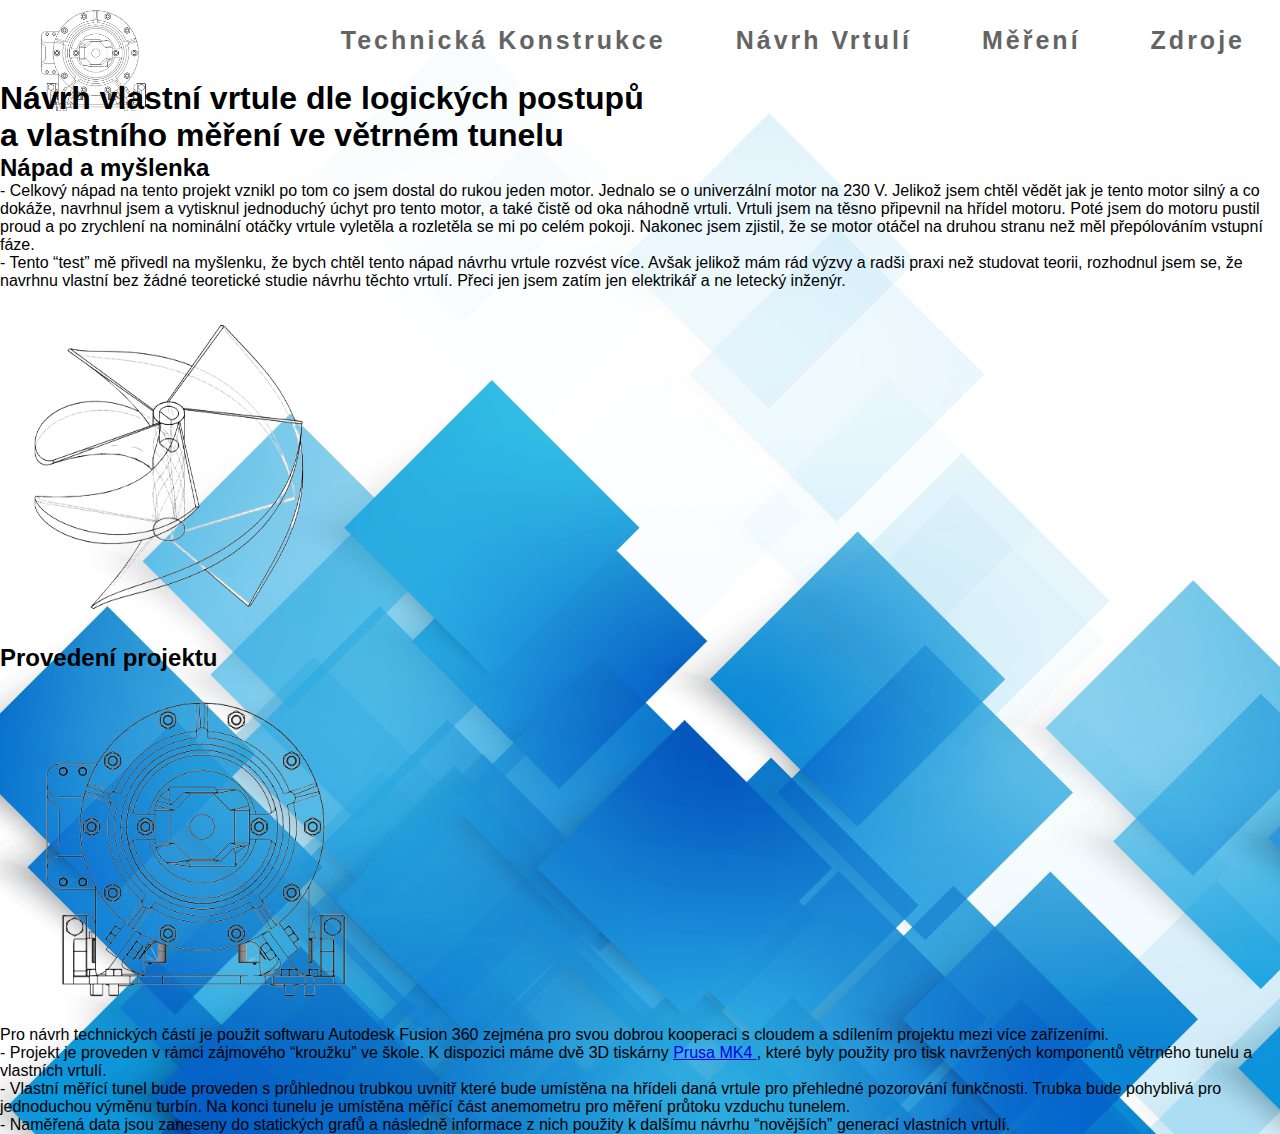
<file: main_page/index.html>
<!DOCTYPE html>
<html lang="cs">
    <head>
        <meta charset="UTF-8">
        <title>Úvod</title>
        <link rel="icon" type="image/x-icon" href="../images/img3.png">
        <link rel="stylesheet" href="styles.css">
    </head>
    <body>
        <header>
            <nav>
                <a class="logo" href="index.html"><img src="../images/img2.png" width="140px" height="120px" alt="Obrázek nelze zobrazit"></a>
                <ul class="navItems">
                    <li><a href="../konstrukce/konstrukce.html">Technická konstrukce</a></li>
                    <li><a href="../vrtule/vrtule.html">Návrh vrtulí</a></li>
                    <li><a href="../mereni/mereni.html">Měření</a></li>
                    <li><a href="../zdroje/zdroje.html">Zdroje</a></li>
                </ul>
            </nav>
        </header>
            <div>
                <h1 id="nadpis1"> Návrh vlastní vrtule dle logických postupů <br> a vlastního měření ve větrném tunelu</h1>
                </div>
        <div class="box">
                    <h2 id="odstavec1">Nápad a myšlenka</h2>
                <div class="box1">
                    <p class="text1">- Celkový nápad na tento projekt vznikl po tom co jsem dostal do rukou
                        jeden motor. Jednalo se o univerzální motor na 230 V. Jelikož jsem chtěl
                        vědět jak je tento motor silný a co dokáže, navrhnul jsem a vytisknul
                        jednoduchý úchyt pro tento motor, a také čistě od oka náhodně vrtuli. Vrtuli
                        jsem na těsno připevnil na hřídel motoru. Poté jsem do motoru pustil proud
                        a po zrychlení na nominální otáčky vrtule vyletěla a rozletěla se mi po
                        celém pokoji. Nakonec jsem zjistil, že se motor otáčel na druhou stranu než
                        měl přepólováním vstupní fáze. <br>
                        - Tento “test” mě přivedl na myšlenku, že bych chtěl tento nápad návrhu
                        vrtule rozvést více. Avšak jelikož mám rád výzvy a radši praxi než studovat
                        teorii, rozhodnul jsem se, že navrhnu vlastní bez žádné teoretické studie
                        návrhu těchto vrtulí. Přeci jen jsem zatím jen elektrikář a ne letecký inženýr.</p>
                    <img id="img4" src="../images/img4.png" alt="Obrázek nelze zobrazit" width="350px" height="350px">
                </div>


            <h2 id="odstavec2">Provedení projektu</h2>
            <div class="box2">
                <img id="img2" src="../images/img2.png" alt="Obrázek nelze zobrazit" width="400px" height="350px">
                <p class="text2">   Pro návrh technických částí je použit softwaru Autodesk Fusion 360
                       zejména pro svou dobrou kooperaci s cloudem a sdílením projektu mezi
                       více zařízeními. <br>
                    - Projekt je proveden v rámci zájmového “kroužku” ve škole. K dispozici máme
                       dvě 3D tiskárny <a id="link" target="_blank" href="https://www.prusa3d.com/cs/kategorie/original-prusa-mk4/">Prusa MK4 </a>, které byly použity pro tisk navržených
                       komponentů větrného tunelu a vlastních vrtulí. <br>

                    - Vlastní měřící tunel bude proveden s průhlednou trubkou uvnitř které bude
                       umístěna na hřídeli daná vrtule pro přehledné pozorování funkčnosti.
                       Trubka bude pohyblivá pro jednoduchou výměnu turbín. Na konci tunelu je
                       umístěna měřící část anemometru pro měření průtoku vzduchu tunelem. <br>

                    - Naměřená data jsou zaneseny do statických grafů a následně informace z
                       nich použity k dalšímu návrhu “novějších” generací vlastních vrtulí.</p>
            </div>
        </div>

    </body>
</html>
</file>
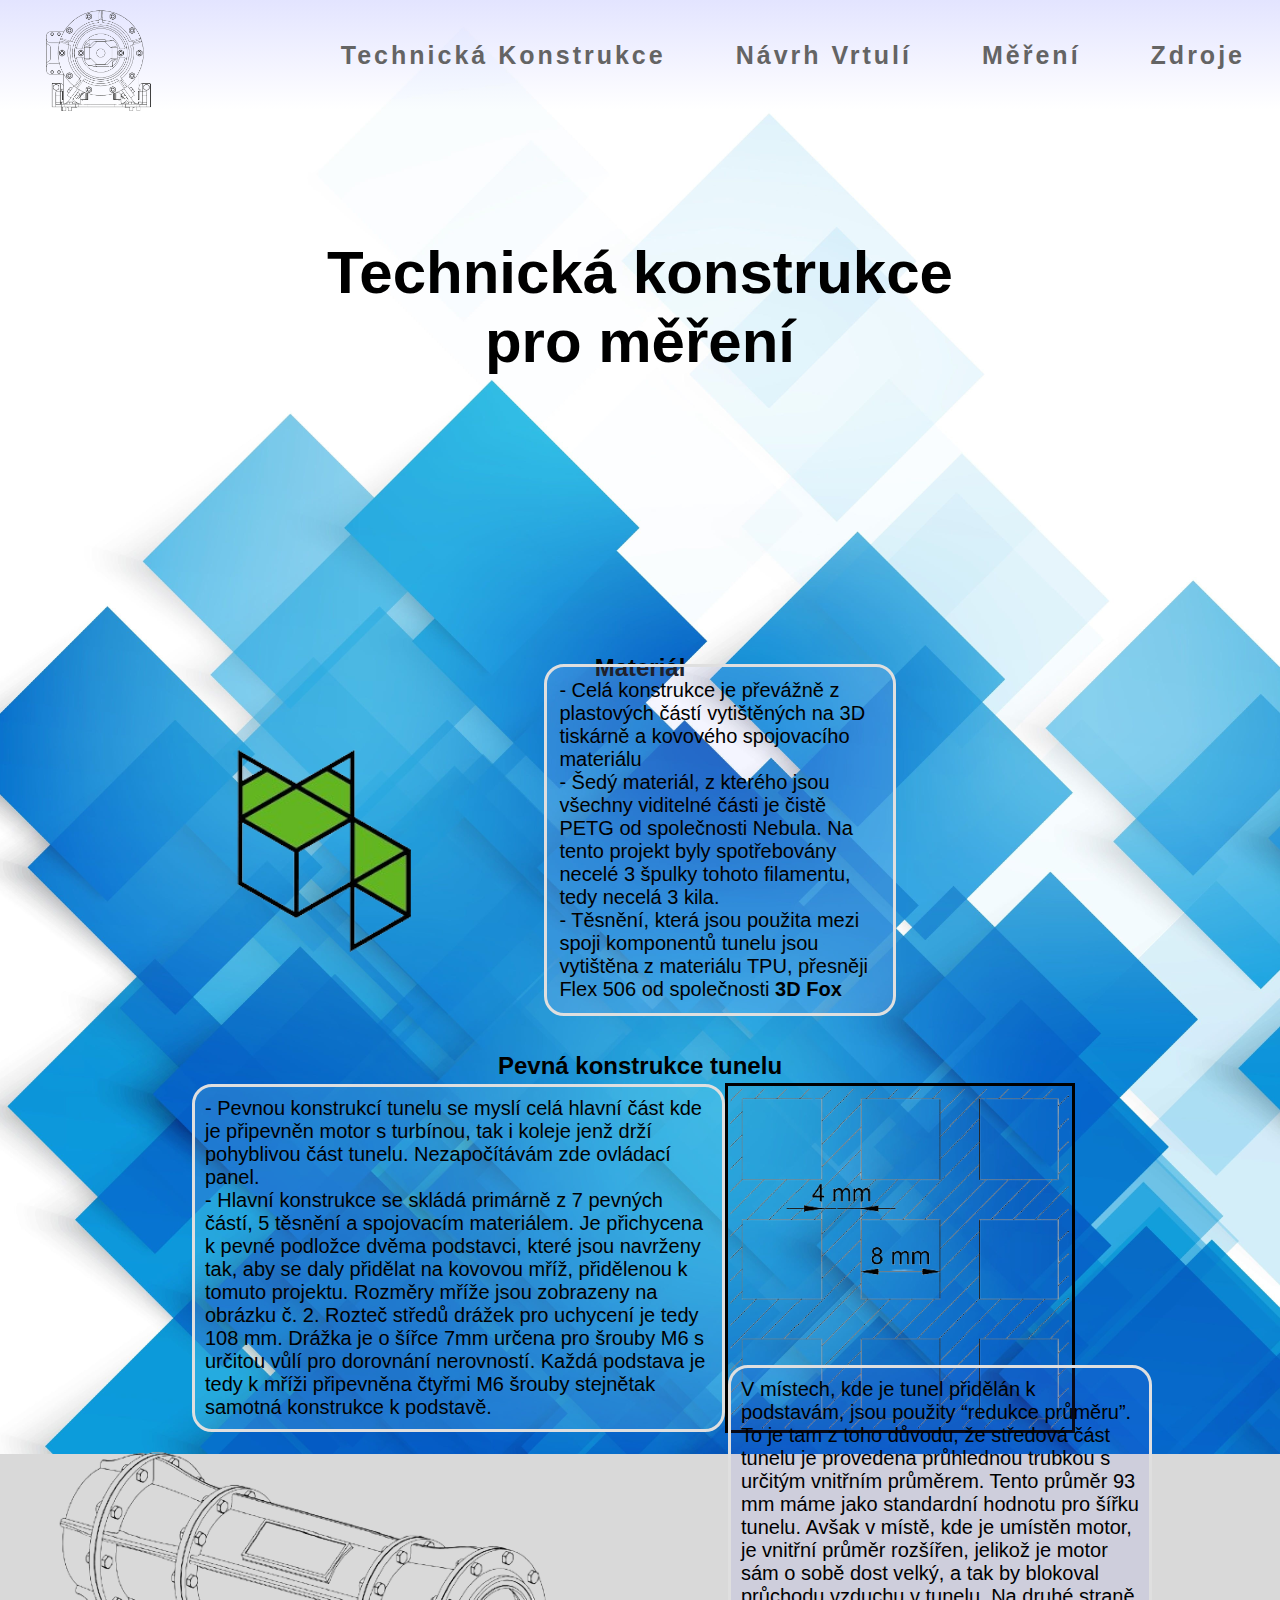
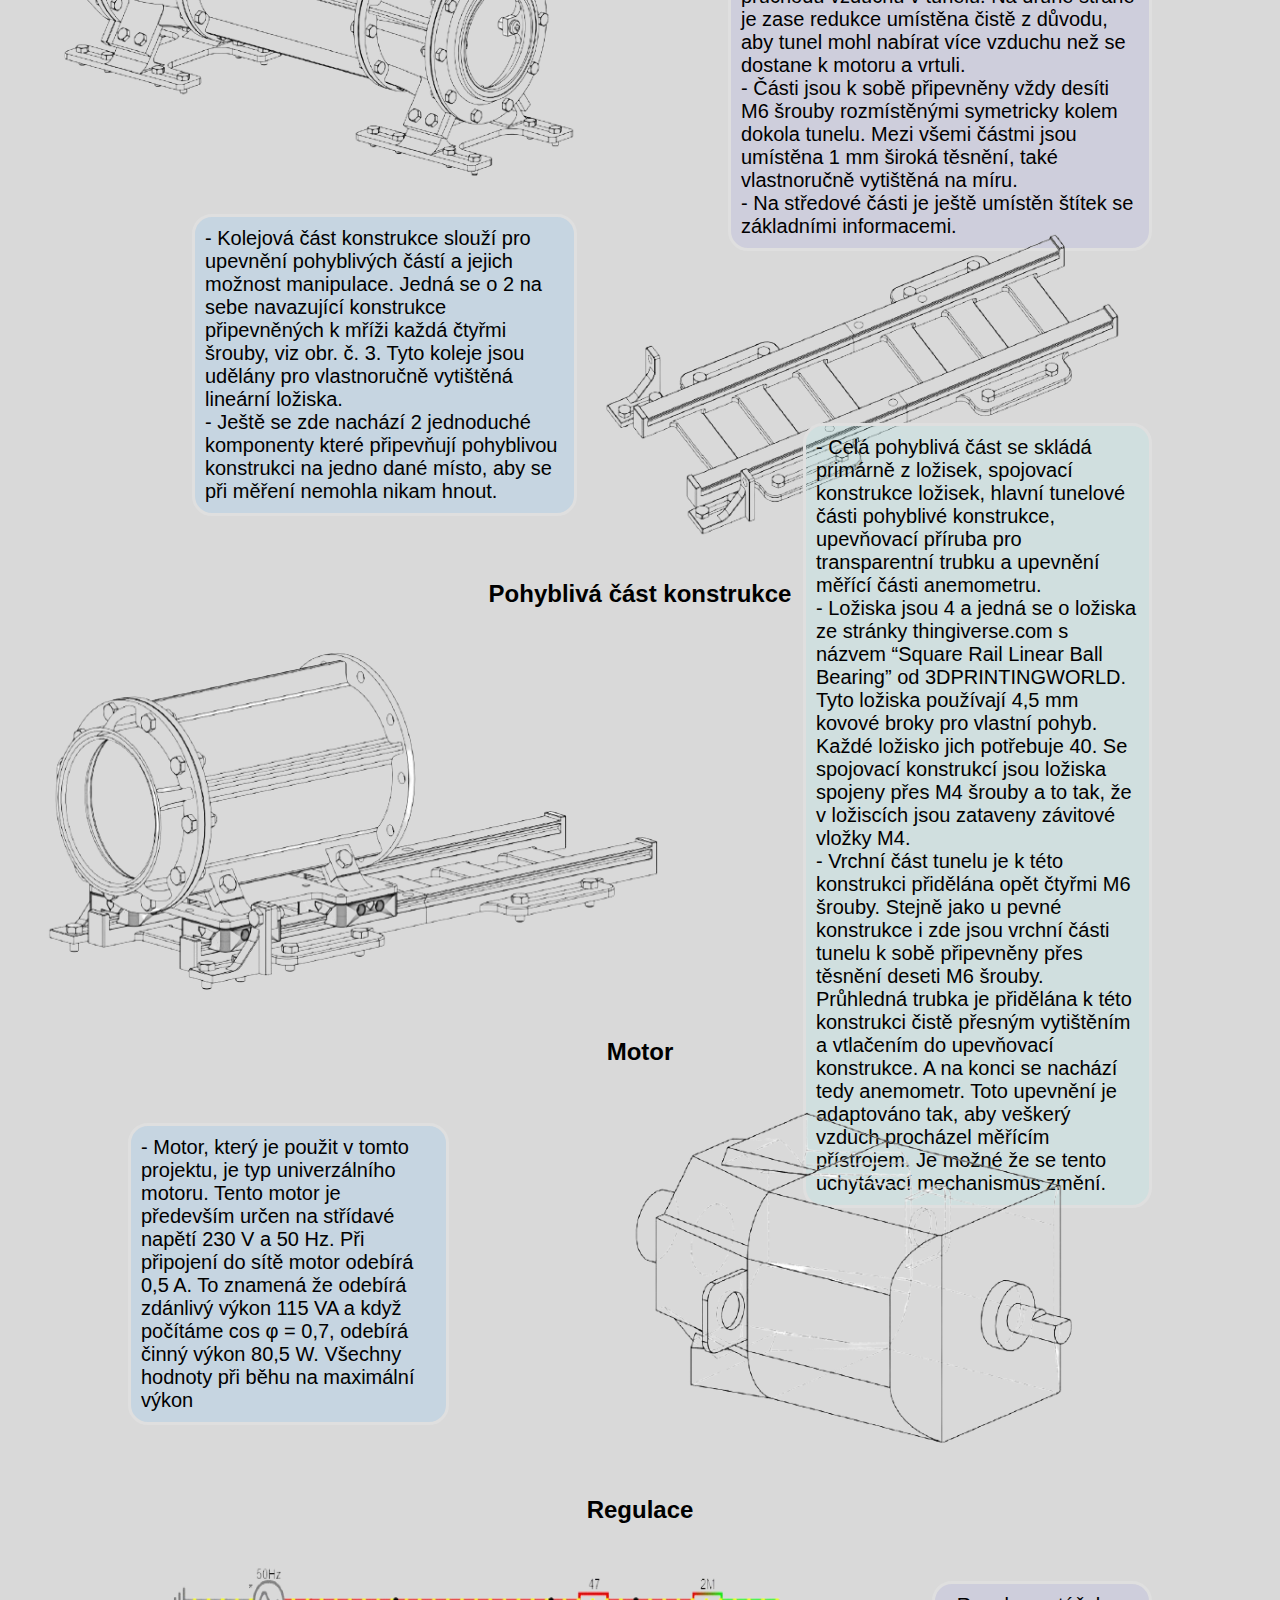
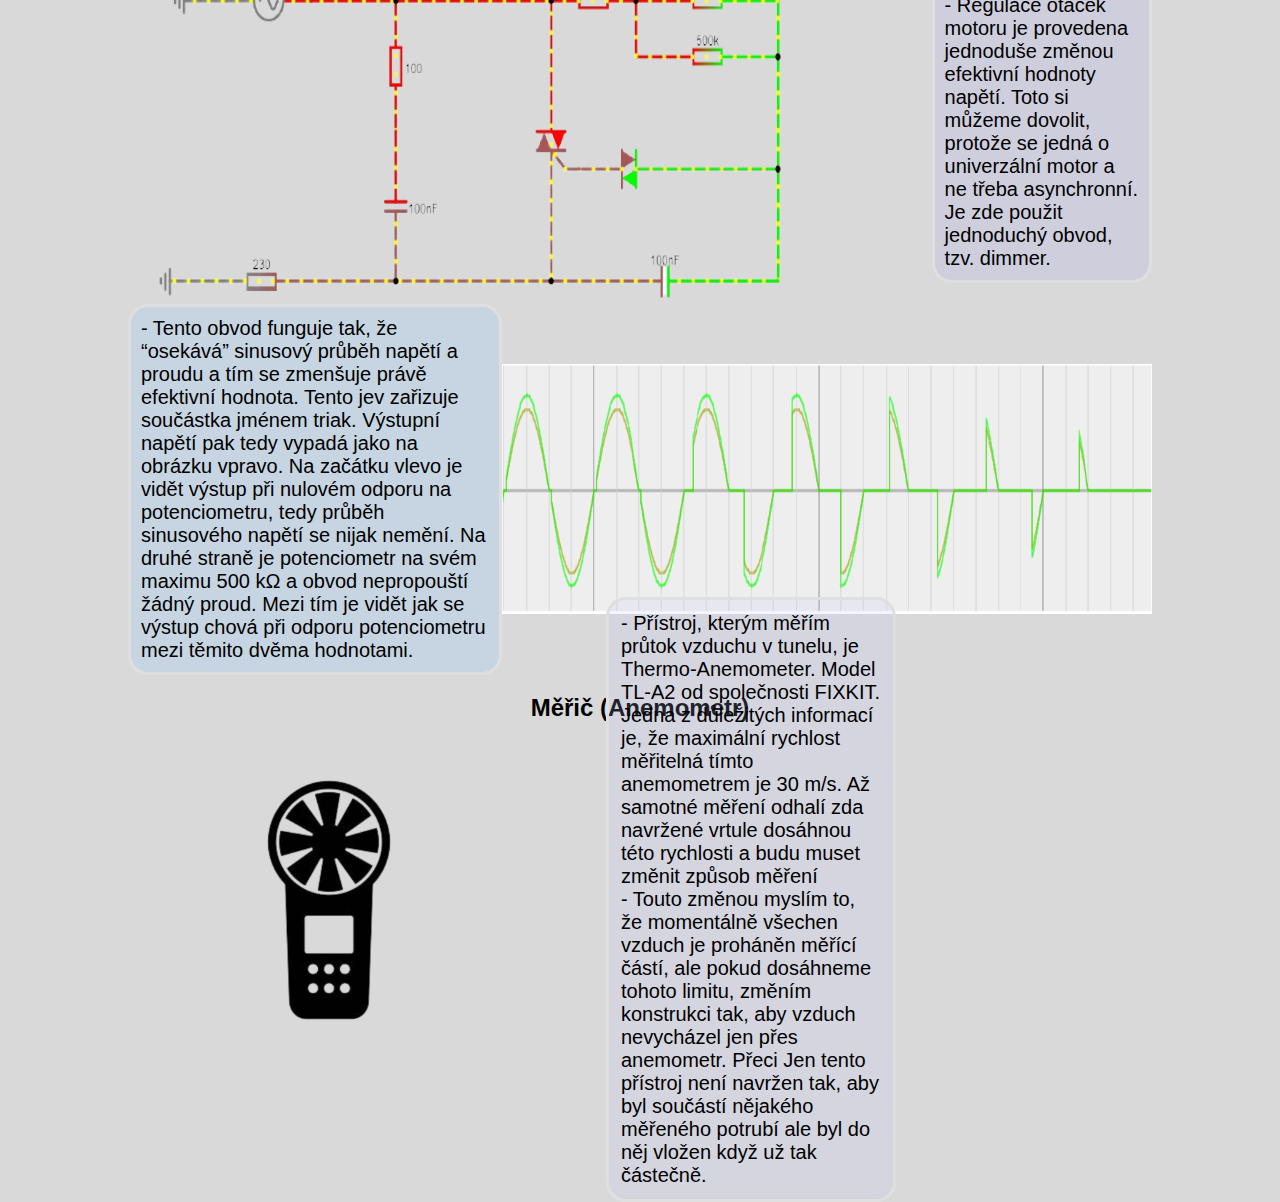
<file: konstrukce/konstrukce.html>
<!DOCTYPE html>
<html lang="cs">
<head>
    <meta charset="UTF-8">
    <title>Technická konstrukce</title>
    <link rel="icon" type="image/x-icon" href="../images/img3.png">
    <link rel="stylesheet" href="../konstrukce/konstrukce.css">
</head>
<body>
<header>
    <nav>
        <a class="logo" href="../main_page/index.html"><img src="../images/img2.png" width="140px" height="120px" alt="Obrázek nelze zobrazit"></a>
        <ul class="navItems">
            <li><a href="../konstrukce/konstrukce.html">Technická konstrukce</a></li>
            <li><a href="../vrtule/vrtule.html">Návrh vrtulí</a></li>
            <li><a href="../mereni/mereni.html">Měření</a></li>
            <li><a href="../zdroje/zdroje.html">Zdroje</a></li>
        </ul>
    </nav>
</header>
    <div>
        <h1 id="nadpis1">Technická konstrukce <br> pro měření</h1>
    </div>

<h2 id="odstavec2">Materiál</h2>
<div class="box1">
    <img id="img6" src="../images/img6.png" alt="Obrázek nelze zobrazit" width="300" height="250px">
    <p class="text1">   - Celá konstrukce je převážně z plastových částí vytištěných na 3D tiskárně a
        kovového spojovacího materiálu
        <br>
        - Šedý materiál, z kterého jsou všechny viditelné části je čistě PETG od
        společnosti Nebula. Na tento projekt byly spotřebovány necelé 3 špulky
        tohoto filamentu, tedy necelá 3 kila.
        <br>
        - Těsnění, která jsou použita mezi spoji komponentů tunelu jsou vytištěna z
        materiálu TPU, přesněji Flex 506 od společnosti <a id="link" target="_blank"  href="https://www.3dfoxshop.cz/">3D Fox</a></p>
</div>

    <h2 id="odstavec1">Pevná konstrukce tunelu</h2>
    <div class="box2">
        <p class="text2">- Pevnou konstrukcí tunelu se myslí celá hlavní část kde je připevněn motor s
            turbínou, tak i koleje jenž drží pohyblivou část tunelu. Nezapočítávám zde
            ovládací panel. <br>
            - Hlavní konstrukce se skládá primárně z 7 pevných částí, 5 těsnění a
            spojovacím materiálem. Je přichycena k pevné podložce dvěma podstavci,
            které jsou navrženy tak, aby se daly přidělat na kovovou mříž, přidělenou k
            tomuto projektu. Rozměry mříže jsou zobrazeny na obrázku č. 2. Rozteč
            středů drážek pro uchycení je tedy 108 mm. Drážka je o šířce 7mm určena
            pro šrouby M6 s určitou vůlí pro dorovnání nerovností. Každá podstava je
            tedy k mříži připevněna čtyřmi M6 šrouby stejnětak samotná konstrukce k
            podstavě.</p>
        <img id="img7" src="../images/img7.png" alt="Obrázek nelze zobrazit" width="350px" height="350px">
    </div>

    <div class="box3">
        <img id="img8" src="../images/img8.png" alt="Obrázek nelze zobrazit" width="600px" height="350px">
        <p class="text3">   V místech, kde je tunel přidělán k podstavám, jsou použity “redukce
            průměru”. To je tam z toho důvodu, že středová část tunelu je provedena
            průhlednou trubkou s určitým vnitřním průměrem. Tento průměr 93 mm
            máme jako standardní hodnotu pro šířku tunelu. Avšak v místě, kde je
            umístěn motor, je vnitřní průměr rozšířen, jelikož je motor sám o sobě dost
            velký, a tak by blokoval průchodu vzduchu v tunelu. Na druhé straně je
            zase redukce umístěna čistě z důvodu, aby tunel mohl nabírat více vzduchu
            než se dostane k motoru a vrtuli. <br>
            - Části jsou k sobě připevněny vždy desíti M6 šrouby rozmístěnými
            symetricky kolem dokola tunelu. Mezi všemi částmi jsou umístěna 1 mm
            široká těsnění, také vlastnoručně vytištěná na míru. <br>
            - Na středové části je ještě umístěn štítek se základními informacemi.</p>
    </div>

    <div class="box4">
        <p class="text4">- Kolejová část konstrukce slouží pro upevnění pohyblivých částí a jejich
            možnost manipulace. Jedná se o 2 na sebe navazující konstrukce
            připevněných k mříži každá čtyřmi šrouby, viz obr. č. 3. Tyto koleje jsou
            udělány pro vlastnoručně vytištěná lineární ložiska. <br>
            - Ještě se zde nachází 2 jednoduché komponenty které připevňují
            pohyblivou konstrukci na jedno dané místo, aby se při měření nemohla
            nikam hnout.</p>
        <img id="img9" src="../images/img9.png" alt="Obrázek nelze zobrazit" width="575px" height="350px">
    </div>

    <h2 id="odstavec5">Pohyblivá část konstrukce</h2>
        <div class="box5">
            <img id="img10" src="../images/img10.png" alt="Obrázek nelze zobrazit" width="675px" height="350px">
            <p class="text5">   - Celá pohyblivá část se skládá primárně z ložisek, spojovací konstrukce
                ložisek, hlavní tunelové části pohyblivé konstrukce, upevňovací příruba pro
                transparentní trubku a upevnění měřící části anemometru. <br>
                - Ložiska jsou 4 a jedná se o ložiska ze stránky thingiverse.com s názvem
                “Square Rail Linear Ball Bearing” od 3DPRINTINGWORLD. Tyto ložiska
                používají 4,5 mm kovové broky pro vlastní pohyb. Každé ložisko jich
                potřebuje 40. Se spojovací konstrukcí jsou ložiska spojeny přes M4 šrouby a
                to tak, že v ložiscích jsou zataveny závitové vložky M4. <br>
                - Vrchní část tunelu je k této konstrukci přidělána opět čtyřmi M6 šrouby.
                Stejně jako u pevné konstrukce i zde jsou vrchní části tunelu k sobě
                připevněny přes těsnění deseti M6 šrouby. Průhledná trubka je přidělána k
                této konstrukci čistě přesným vytištěním a vtlačením do upevňovací
                konstrukce. A na konci se nachází tedy anemometr. Toto upevnění je
                adaptováno tak, aby veškerý vzduch procházel měřícím přístrojem. Je
                možné že se tento uchytávací mechanismus změní.</p>
        </div>
    <h2 id="odstavec6">Motor</h2>
    <div class="box6">
        <p class="text6">- Motor, který je použit v tomto projektu, je typ univerzálního motoru. Tento
            motor je především určen na střídavé napětí 230 V a 50 Hz. Při připojení do
            sítě motor odebírá 0,5 A. To znamená že odebírá zdánlivý výkon 115 VA a
            když počítáme cos φ = 0,7, odebírá činný výkon 80,5 W. Všechny hodnoty při
            běhu na maximální výkon</p>
        <img id="img11" src="../images/img11.png" alt="Obrázek nelze zobrazit" width="575px" height="350px">
    </div>

    <h2 id="odstavec7">Regulace</h2>
    <div class="box7">
        <img id="img12" src="../images/img12.png" alt="Obrázek nelze zobrazit" width="650px" height="350px">
        <p class="text7">   - Regulace otáček motoru je provedena jednoduše změnou efektivní hodnoty
            napětí. Toto si můžeme dovolit, protože se jedná o univerzální motor a ne
            třeba asynchronní. Je zde použit jednoduchý obvod, tzv. dimmer.</p>
    </div>

    <div class="box8">
        <p class="text8">- Tento obvod funguje tak, že “osekává” sinusový průběh napětí a proudu a
            tím se zmenšuje právě efektivní hodnota. Tento jev zařizuje součástka
            jménem triak. Výstupní napětí pak tedy vypadá jako na obrázku vpravo. Na začátku
            vlevo je vidět výstup při nulovém odporu na potenciometru, tedy průběh
            sinusového napětí se nijak nemění. Na druhé straně je potenciometr na
            svém maximu 500 kΩ a obvod nepropouští žádný proud. Mezi tím je vidět
            jak se výstup chová při odporu potenciometru mezi těmito dvěma
            hodnotami.</p>
        <img id="img13" src="../images/img13.png" alt="Obrázek nelze zobrazit" width="650px" height="250px">
    </div>

    <h2 id="odstavec8">Měřič (Anemometr)</h2>
    <div class="box9">
        <img id="img14" src="../images/img14.png" alt="Obrázek nelze zobrazit" width="650px" height="350px">
        <p class="text9">- Přístroj, kterým měřím průtok vzduchu v tunelu, je Thermo-Anemometer.
            Model TL-A2 od společnosti FIXKIT. Jedna z důležitých informací je, že
            maximální rychlost měřitelná tímto anemometrem je 30 m/s. Až samotné
            měření odhalí zda navržené vrtule dosáhnou této rychlosti a budu muset
            změnit způsob měření <br>
            - Touto změnou myslím to, že momentálně všechen vzduch je proháněn
            měřící částí, ale pokud dosáhneme tohoto limitu, změním konstrukci tak,
            aby vzduch nevycházel jen přes anemometr. Přeci Jen tento přístroj není
            navržen tak, aby byl součástí nějakého měřeného potrubí ale byl do něj
            vložen když už tak částečně.</p>
    </div>



</body>
</html>
</file>
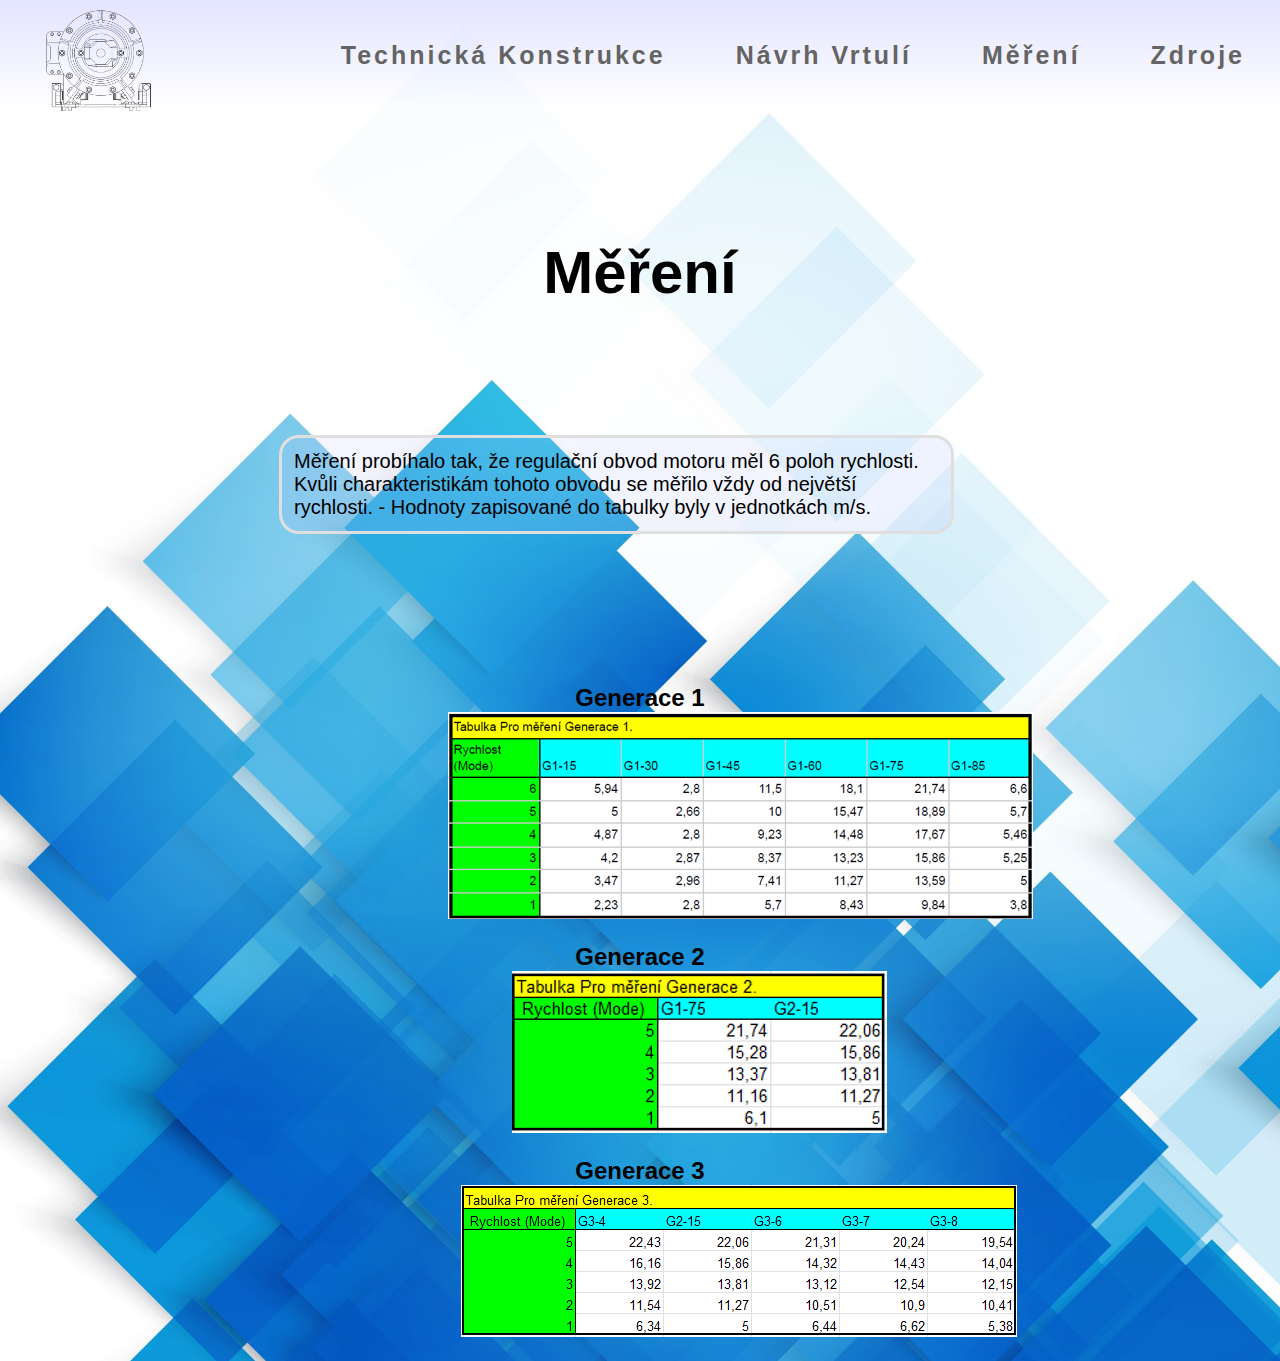
<file: mereni/mereni.html>
<!DOCTYPE html>
<html lang="cs">
<head>
    <meta charset="UTF-8">
    <title>Měření</title>
    <link rel="icon" type="image/x-icon" href="../images/img3.png">
    <link rel="stylesheet" href="../mereni/mereni.css">
</head>
<body>
<header>
    <nav>
        <a class="logo" href="../main_page/index.html"><img src="../images/img2.png" width="140px" height="120px" alt="Obrázek nelze zobrazit"></a>
        <ul class="navItems">
            <li><a href="../konstrukce/konstrukce.html">Technická konstrukce</a></li>
            <li><a href="../vrtule/vrtule.html">Návrh vrtulí</a></li>
            <li><a href="../mereni/mereni.html">Měření</a></li>
            <li><a href="../zdroje/zdroje.html">Zdroje</a></li>
        </ul>
    </nav>
</header>
<div>
    <h1 id="nadpis1">Měření</h1>
</div>

<div class="box1">
    <p class="text1">Měření probíhalo tak, že regulační obvod motoru měl 6 poloh rychlosti.
        Kvůli charakteristikám tohoto obvodu se měřilo vždy od největší rychlosti.
        - Hodnoty zapisované do tabulky byly v jednotkách m/s.
</div>
 <h2>Generace 1</h2>
<img id="img15" src="../images/img15.png" alt="Obrázek nelze zobrazit">
<h2>Generace 2</h2>
<img id="img16" src="../images/img16.png" alt="Obrázek nelze zobrazit" >
<h2>Generace 3</h2>
<img id="img17" src="../images/img17.png" alt="Obrázek nelze zobrazit">
</body>
</html>
</file>
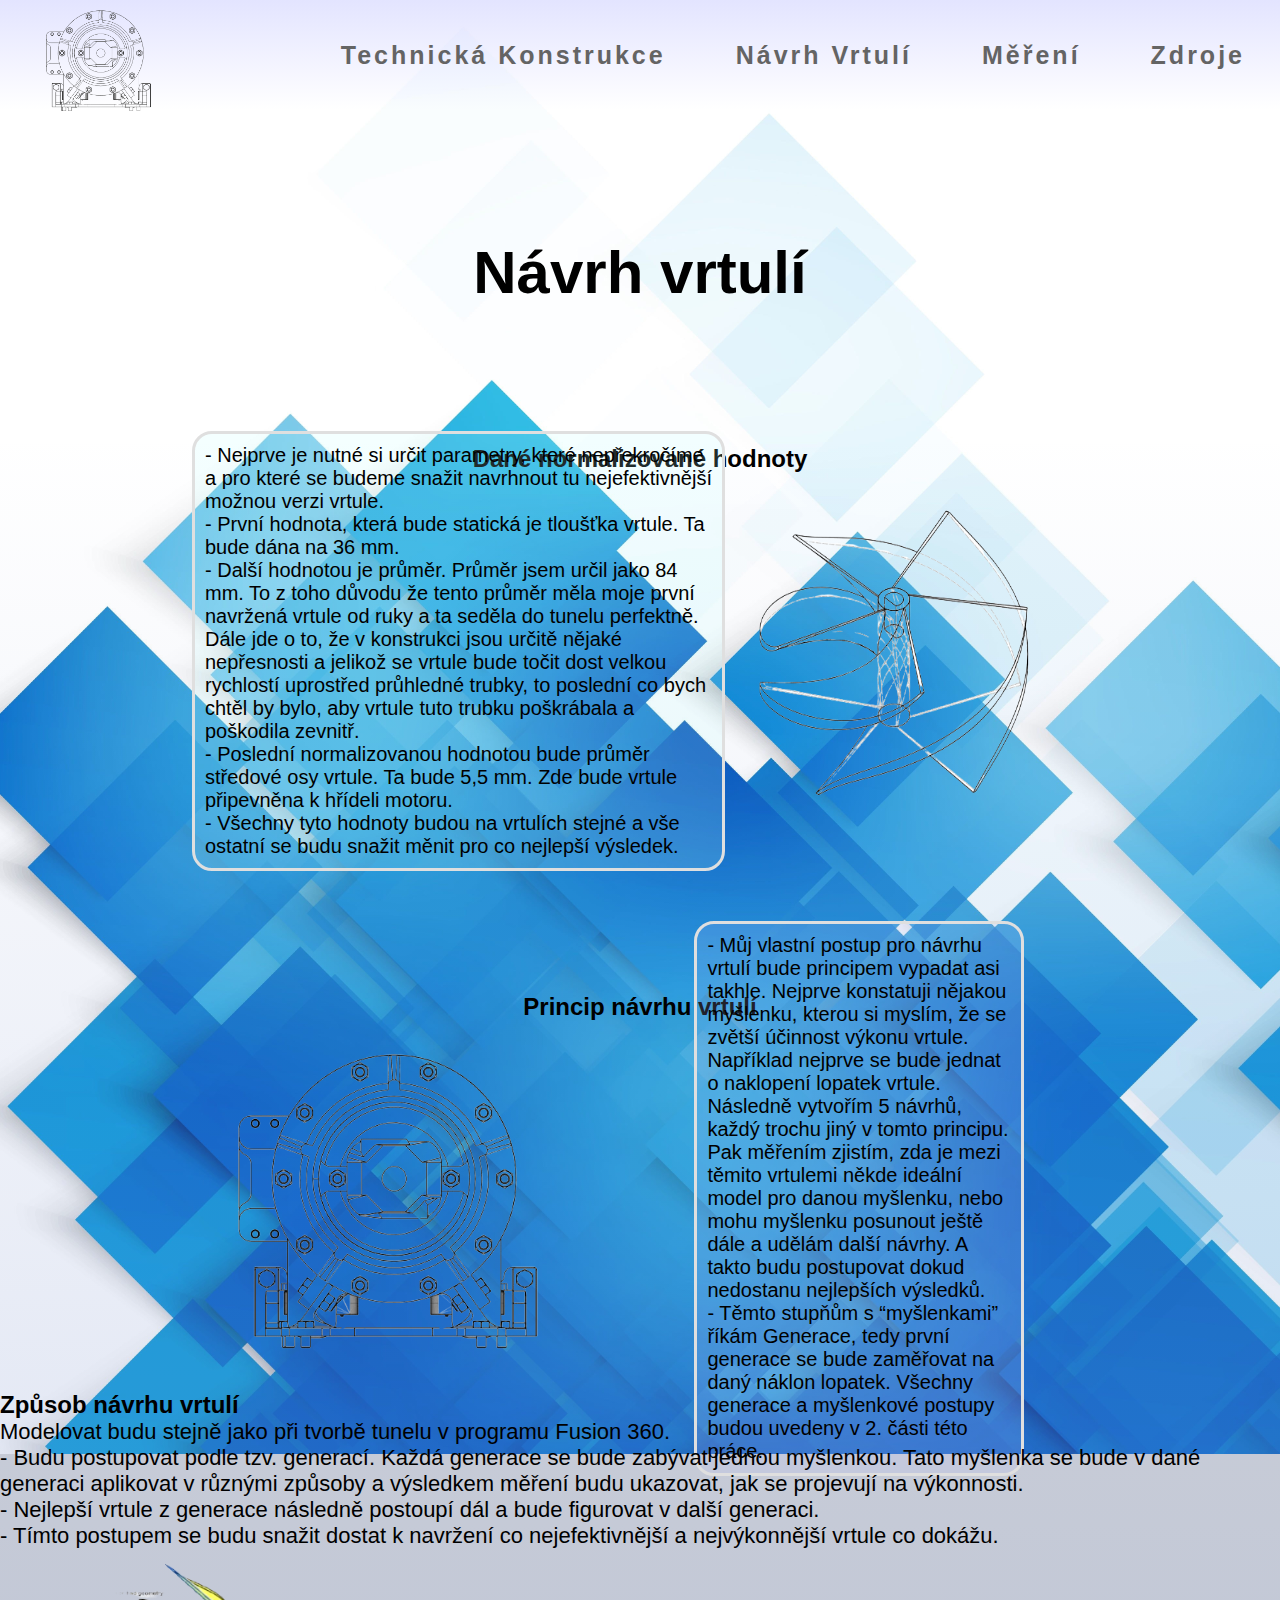
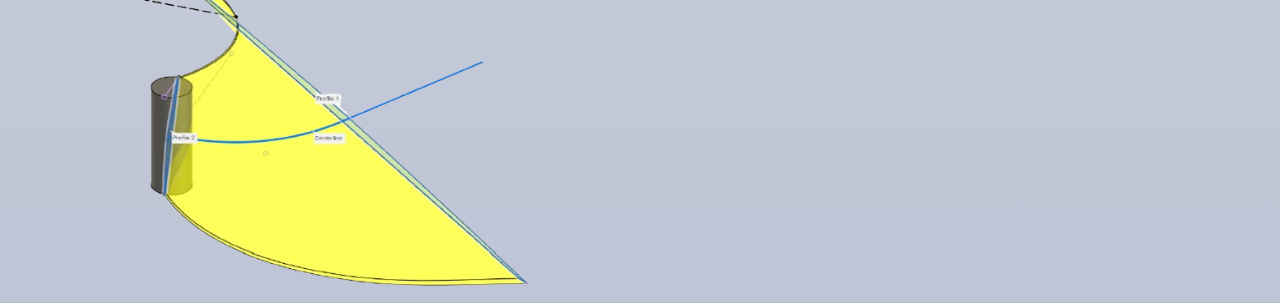
<file: vrtule/vrtule.html>
<!DOCTYPE html>
<html lang="cs">
<head>
  <meta charset="UTF-8">
  <title>Návrh vrtulí</title>
  <link rel="icon" type="image/x-icon" href="../images/img3.png">
  <link rel="stylesheet" href="../vrtule/vrtule.css">
</head>
<body>
<header>
  <nav>
    <a class="logo" href="../main_page/index.html"><img src="../images/img2.png" width="140px" height="120px" alt="Obrázek nelze zobrazit"></a>
    <ul class="navItems">
      <li><a href="../konstrukce/konstrukce.html">Technická konstrukce</a></li>
      <li><a href="../vrtule/vrtule.html">Návrh vrtulí</a></li>
      <li><a href="../mereni/mereni.html">Měření</a></li>
      <li><a href="../zdroje/zdroje.html">Zdroje</a></li>
    </ul>
  </nav>
</header>
  <div>
    <h1 id="nadpis1"> Návrh vrtulí</h1>
  </div>
<div class="box">
  <h2 id="odstavec1">Dané normalizované hodnoty</h2>
  <div class="box1">
    <p class="text1">- Nejprve je nutné si určit parametry, které nepřekročíme a pro které se
      budeme snažit navrhnout tu nejefektivnější možnou verzi vrtule.
      <br>
      - První hodnota, která bude statická je tloušťka vrtule. Ta bude dána na 36
      mm.
      <br>
      - Další hodnotou je průměr. Průměr jsem určil jako 84 mm. To z toho důvodu
      že tento průměr měla moje první navržená vrtule od ruky a ta seděla do
      tunelu perfektně. Dále jde o to, že v konstrukci jsou určitě nějaké
      nepřesnosti a jelikož se vrtule bude točit dost velkou rychlostí uprostřed
      průhledné trubky, to poslední co bych chtěl by bylo, aby vrtule tuto trubku
      poškrábala a poškodila zevnitř.
      <br>
      - Poslední normalizovanou hodnotou bude průměr středové osy vrtule. Ta
      bude 5,5 mm. Zde bude vrtule připevněna k hřídeli motoru.
      <br>
      - Všechny tyto hodnoty budou na vrtulích stejné a vše ostatní se budu snažit
      měnit pro co nejlepší výsledek.</p>
    <img id="img4" src="../images/img4.png" alt="Obrázek nelze zobrazit" width="350px" height="350px">
  </div>


  <h2 id="odstavec2">Princip návrhu vrtulí</h2>
  <div class="box2">
    <img id="img2" src="../images/img2.png" alt="Obrázek nelze zobrazit" width="400px" height="350px">
    <p class="text2">   - Můj vlastní postup pro návrhu vrtulí bude principem vypadat asi takhle.
      Nejprve konstatuji nějakou myšlenku, kterou si myslím, že se zvětší účinnost
      výkonu vrtule. Například nejprve se bude jednat o naklopení lopatek vrtule.
      Následně vytvořím 5 návrhů, každý trochu jiný v tomto principu. Pak
      měřením zjistím, zda je mezi těmito vrtulemi někde ideální model pro danou
      myšlenku, nebo mohu myšlenku posunout ještě dále a udělám další návrhy.
      A takto budu postupovat dokud nedostanu nejlepších výsledků.
      <br>
      - Těmto stupňům s “myšlenkami” říkám Generace, tedy první generace se
      bude zaměřovat na daný náklon lopatek. Všechny generace a myšlenkové
      postupy budou uvedeny v 2. části této práce.</p>
  </div>

  <h2 id="odstavec3">Způsob návrhu vrtulí</h2>
  <div class="box3">
    <p class="text3">   Modelovat budu stejně jako při tvorbě tunelu v programu Fusion 360. <br>
      - Budu postupovat podle tzv. generací. Každá generace se bude zabývat
      jednou myšlenkou. Tato myšlenka se bude v dané generaci aplikovat v
      různými způsoby a výsledkem měření budu ukazovat, jak se projevují na
      výkonnosti. <br>
      - Nejlepší vrtule z generace následně postoupí dál a bude figurovat v další
      generaci. <br>
      - Tímto postupem se budu snažit dostat k navržení co nejefektivnější a
      nejvýkonnější vrtule co dokážu.</p>
    <img id="img18" src="../images/img18.png" alt="Obrázek nelze zobrazit" width="600px" height="350px">
  </div>

</div>

</body>
</html>
</file>
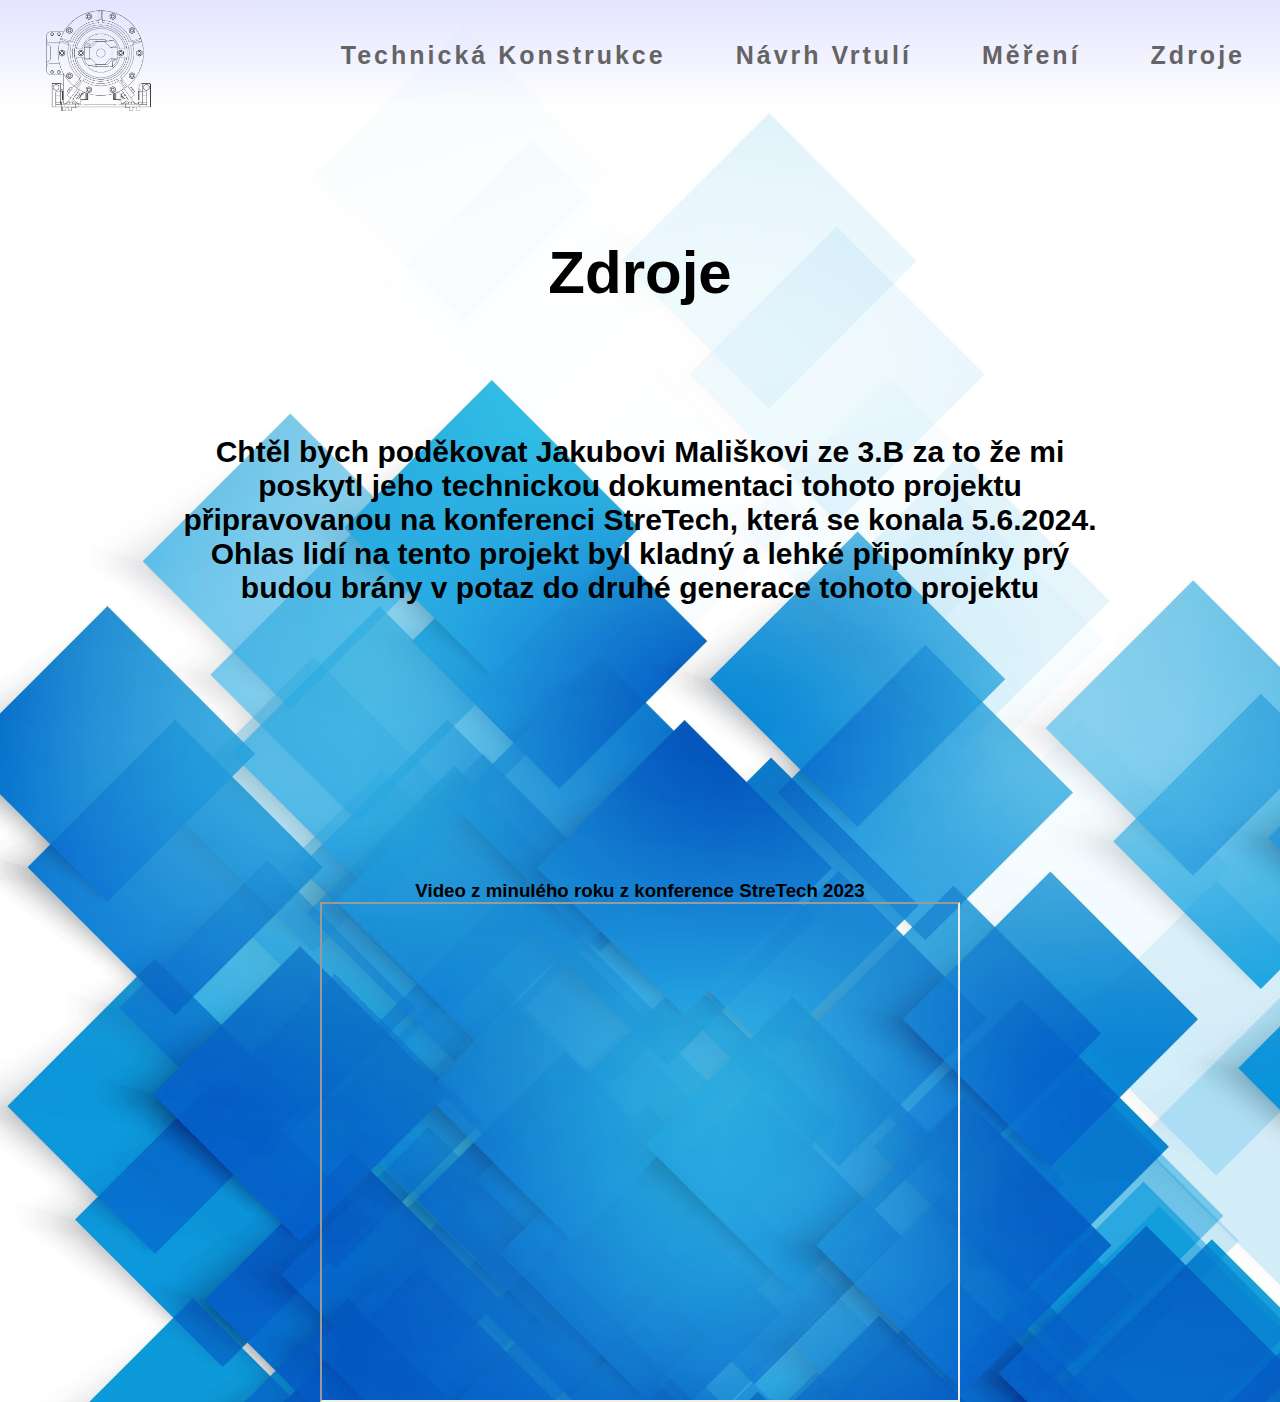
<file: zdroje/zdroje.html>
<!DOCTYPE html>
<html lang="cs">
<head>
  <meta charset="UTF-8">
  <title>Zdroje</title>
  <link rel="icon" href="../images/img3.png">
  <link rel="stylesheet" href="../zdroje/zdroje.css">
</head>
<body>
  <header>
    <nav>
      <a class="logo" href="../main_page/index.html"><img src="../images/img2.png" width="140px" height="120px" alt="Obrázek nelze zobrazit"></a>
      <ul class="navItems">
        <li><a href="../konstrukce/konstrukce.html">Technická konstrukce</a></li>
        <li><a href="../vrtule/vrtule.html">Návrh vrtulí</a></li>
        <li><a href="../mereni/mereni.html">Měření</a></li>
        <li><a href="../zdroje/zdroje.html">Zdroje</a></li>
      </ul>
    </nav>
  </header>
    <div>
      <h1 id="nadpis1">Zdroje</h1>
      <h2 id="podnadpis1">Chtěl bych poděkovat Jakubovi Mališkovi ze 3.B za to že mi poskytl jeho technickou dokumentaci tohoto projektu připravovanou na konferenci StreTech, která se konala 5.6.2024. Ohlas lidí na tento projekt byl kladný a lehké připomínky prý budou brány v potaz do druhé generace tohoto projektu </h2>
    </div>
    <div class="video">
      <h3>Video z minulého roku z konference StreTech 2023</h3>
      <iframe class="video"
              src="https://www.youtube.com/embed/JRcC4vV9mS0">
      </iframe>
    </div>



</body>
</html>
</file>
<file: main_page/styles.css>
* {
    margin: 0;
    padding: 0;
    box-sizing: border-box;
    font-family: sans-serif;
}

body {
    width: 100%;
    min-height: 100vh;
    background: rgba(0, 0, 0, 0.15) url("../images/img1.jpg");
    background-repeat: no-repeat;
    background-size: cover;
    background-attachment: fixed;
}

.logo {
    margin-left: 25px;
    display: flex;
    font-size: 30px;
    color: #03063c;
    cursor: pointer;
    text-decoration: none;
    font-weight: bold;
}

.logo:hover {
    color: rgb(42, 27, 118, 0.9);
    text-decoration: underline;
}

nav {
    display: flex;
    width: 100%;
    justify-content: space-between;
    height: 80px;
    line-height: 80px;
    text-align: right;
}

.navItems {
    display: flex;
}

.navItems li {
    font-weight: bold;
    list-style: none;
    padding-left: 30px;
    padding-right: 30px;
}

.navItems li a {
    font-size: 25px;
    color: #646464;
    letter-spacing: 3px;
    font-family: TextFont, sans-serif;
    text-decoration: none;
    text-transform: capitalize;
    padding-left: 5px;
    padding-right: 5px;
}

.navItems li a:hover {
    color: #000000;
    text-decoration: underline;
}

.navItems li ahere {
    font-size: 25px;
    color: #0050b0;
    letter-spacing: 3px;
    font-family: TextFont, sans-serif;
    text-decoration: none;
    text-transform: capitalize;
    padding-left: 5px;
    padding-right: 5px;
    cursor: pointer;
}

.navItems li ahere:hover {
    color: #00204a;
    cursor: pointer;
    text-decoration: underline;
}
.nadpis1 {
    margin-top: 18%;
    text-align: center;
    font-size: 60px;
    margin-bottom: 22%;
    font-weight: bold;
}
.odstavec1 {
    background: rgba(128, 128, 128, 0.79);
    padding-top: 20px;
    padding-bottom: 20px;
    text-align: center;

}
</file>
<file: konstrukce/konstrukce.css>
* {
    margin: 0;
    padding: 0;
    box-sizing: border-box;
    font-family: Helvetica;
}

body {
    width: 100%;
    min-height: 100vh;
    background: rgba(0, 0, 0, 0.15) url("../images/img1.jpg");
    background-repeat: no-repeat;
    background-size: cover;
    background-attachment: fixed;
}

.logo {
    margin-left: 30px;
}

nav {
    display: flex;
    width: 100%;
    justify-content: space-between;
    height: 110px;
    line-height: 80px;
    text-align: right;
    background: linear-gradient(rgba(205, 207, 255, 0.56), rgba(255, 255, 255, 0));
}

.navItems {
    display: flex;
}

.navItems li {
    font-weight: bold;
    list-style: none;
    padding-left: 30px;
    padding-right: 30px;
    padding-top: 15px;
}

.navItems li a {
    font-size: 25px;
    color: #646464;
    letter-spacing: 3px;
    font-family: TextFont, sans-serif;
    text-decoration: none;
    text-transform: capitalize;
    padding-left: 5px;
    padding-right: 5px;
}

.navItems li a:hover {
    color: #25a3dd;
    text-decoration: none;
    border-bottom: 1px dotted #25a3dd;
}

#nadpis1 {
    margin-top: 10%;
    text-align: center;
    font-size: 60px;
    margin-bottom: 10%;
    font-weight: bold;
}
#odstavec1 {
    text-align: center;
    padding-top: 20px;
    margin-bottom: 20px;
}
.box2 {
    display: flex;
    justify-content: flex-end;
    align-items: center;

    height: 350px;
    padding-bottom: 35px;
}

.text2 {
    margin-left: 15%;
    text-align: left;
    width: 45%;
    padding: 10px 10px 10px 10px;
    background-color: rgba(165, 255, 253, 0.17);
    border: solid #dfdfdf;
    border-radius: 20px;
    font-size: 20px;
}

#img7 {
    margin-left: auto;
    margin-right: 16%;
    border: solid black;
    background: rgba(100, 100, 100, 0.04);
}

#img6 {
    margin-right: auto;
    margin-left: 15%;

}
#img9 {
    margin-left: auto;
    margin-right: 10%;

}

#img11 {
    margin-left: auto;
    margin-right: 10%;

}
#img12 {
    margin-right: auto;
    margin-left: 12%;
}
#img13 {
    margin-left: auto;
    margin-right: 10%;
}
#img14 {
    margin-right: auto;
    margin-left: 12%;
}

.box1 {
    display: flex;
    justify-content: flex-end;
    align-items: center;
    height: 350px;
    padding-bottom: 35px;
}
.text1 {
    border: solid #dfdfdf;
    border-radius: 20px;
    text-align: left;
    margin-left: 8%;
    margin-right: 30%;
    padding: 12px 12px 12px 12px;
    background-color: rgba(187, 193, 255, 0.17);
    font-size: 20px;
}

#odstavec2 {
    text-align: center;
    padding-top: 150px;
}
#odstavec5 {
    text-align: center;
    padding-top: 30px;
    margin-bottom: 50px;
}
#odstavec6 {
    text-align: center;
    padding-top: 30px;
    margin-bottom: 50px;
}
#odstavec7 {
    text-align: center;
    padding-top: 30px;
    margin-bottom: 50px;
}
#odstavec8 {
    text-align: center;
    padding-top: 20px;
    margin-bottom: 20px;
}
.box {
    background: linear-gradient(rgba(255, 255, 255, 0), rgba(133, 154, 208, 0.32));
}

p {
    font-size: 22px;
}

#link{
    font-weight: bold;
    text-decoration: none;
    color: black;
}

.box3 {
    display: flex;
    justify-content: flex-end;
    align-items: center;
    height: 350px;
    padding-bottom: 35px;
}

.text3 {
    margin-left: 10%;
    margin-right: 10%;
    width: 40%;
    padding: 10px 10px 10px 10px;
    background-color: rgba(96, 104, 255, 0.09);
    border: solid #dfdfdf;
    border-radius: 20px;
    font-size: 20px;
}


.box4 {
    display: flex;
    justify-content: flex-end;
    align-items: center;

    height: 350px;
    padding-bottom: 20px;
}

.text4 {
    margin-left: 15%;
    text-align: left;
    width: 45%;
    padding: 10px 10px 10px 10px;
    background-color: rgba(133, 200, 255, 0.22);
    border: solid #dfdfdf;
    border-radius: 20px;
    font-size: 20px;
}
.box5 {
    display: flex;
    justify-content: flex-end;
    align-items: center;
    height: 350px;
    padding-bottom: 35px;
}

.text5 {
    margin-left: 10%;
    margin-right: 10%;
    width: 40%;
    padding: 10px 10px 10px 10px;
    background-color: rgba(165, 255, 253, 0.17);
    border: solid #dfdfdf;
    border-radius: 20px;
    font-size: 20px;
}
.box6 {
    display: flex;
    justify-content: flex-end;
    align-items: center;
    height: 350px;
    padding-bottom: 35px;
}

.text6 {
    margin-left: 10%;
    margin-right: 10%;
    width: 35%;
    padding: 10px 10px 10px 10px;
    background-color: rgba(133, 200, 255, 0.22);
    border: solid #dfdfdf;
    border-radius: 20px;
    font-size: 20px;
}

.box7 {
    display: flex;
    justify-content: flex-end;
    align-items: center;
    height: 350px;
    padding-bottom: 35px;
}

.text7 {
    margin-left: 10%;
    margin-right: 10%;
    width: 40%;
    padding: 10px 10px 10px 10px;
    background-color: rgba(96, 104, 255, 0.09);
    border: solid #dfdfdf;
    border-radius: 20px;
    font-size: 20px;
}


.box8 {
    display: flex;
    justify-content: flex-end;
    align-items: center;
    height: 350px;
    padding-bottom: 20px;
}

.text8 {
    margin-left: 10%;
    text-align: left;
    width: 35%;
    padding: 10px 10px 10px 10px;
    background-color: rgba(133, 200, 255, 0.22);
    border: solid #dfdfdf;
    border-radius: 20px;
    font-size: 20px;
}
.box9 {
    display: flex;
    justify-content: flex-end;
    align-items: center;
    height: 350px;
    padding-bottom: 35px;

}
.text9 {
    border: solid #dfdfdf;
    border-radius: 20px;
    text-align: left;
    margin-left: 8%;
    margin-right: 30%;
    padding: 12px 12px 12px 12px;
    background-color: rgba(187, 193, 255, 0.17);
    font-size: 20px;
}
</file>
<file: mereni/mereni.css>
* {
    margin: 0;
    padding: 0;
    box-sizing: border-box;
    font-family: Helvetica;
}

body {
    width: 100%;
    min-height: 100vh;
    background: rgba(0, 0, 0, 0.15) url("../images/img1.jpg");
    background-repeat: no-repeat;
    background-size: cover;
    background-attachment: fixed;
}

.logo {
    margin-left: 30px;
}

nav {
    display: flex;
    width: 100%;
    justify-content: space-between;
    height: 110px;
    line-height: 80px;
    text-align: right;
    background: linear-gradient(rgba(205, 207, 255, 0.56), rgba(255, 255, 255, 0));
}

.navItems {
    display: flex;
}

.navItems li {
    font-weight: bold;
    list-style: none;
    padding-left: 30px;
    padding-right: 30px;
    padding-top: 15px;
}

.navItems li a {
    font-size: 25px;
    color: #646464;
    letter-spacing: 3px;
    font-family: TextFont, sans-serif;
    text-decoration: none;
    text-transform: capitalize;
    padding-left: 5px;
    padding-right: 5px;
}

.navItems li a:hover {
    color: #25a3dd;
    text-decoration: none;
    border-bottom: 1px dotted #25a3dd;
}

#nadpis1 {
    margin-top: 10%;
    text-align: center;
    font-size: 60px;
    margin-bottom: 10%;
    font-weight: bold;
}
#odstavec1 {
    text-align: center;
    padding-top: 20px;
    margin-bottom: 20px;
}
.box1 {
    margin-bottom: 150px;
    margin-left: 15%;
}
.text1 {
    border: solid #dfdfdf;
    border-radius: 20px;
    text-align: left;
    margin-left: 8%;
    margin-right: 30%;
    padding: 12px 12px 12px 12px;
    background-color: rgba(187, 193, 255, 0.17);
    font-size: 20px;
}
h2 {
    text-align: center;
}
#img15 {
    margin-left: 35%;
    margin-bottom: 20px;

}
#img16 {
    margin-left: 40%;
    margin-bottom: 20px;
}
#img17 {
    margin-left: 36%;
    margin-bottom: 20px;
}
</file>
<file: vrtule/vrtule.css>
* {
    margin: 0;
    padding: 0;
    box-sizing: border-box;
    font-family: Helvetica;
}

body {
    width: 100%;
    min-height: 100vh;
    background: rgba(0, 0, 0, 0.15) url("../images/img1.jpg");
    background-repeat: no-repeat;
    background-size: cover;
    background-attachment: fixed;
}

.logo {
    margin-left: 30px;
}

nav {
    display: flex;
    width: 100%;
    justify-content: space-between;
    height: 110px;
    line-height: 80px;
    text-align: right;
    background: linear-gradient(rgba(205, 207, 255, 0.56), rgba(255, 255, 255, 0));
}

.navItems {
    display: flex;
}

.navItems li {
    font-weight: bold;
    list-style: none;
    padding-left: 30px;
    padding-right: 30px;
    padding-top: 15px;
}

.navItems li a {
    font-size: 25px;
    color: #646464;
    letter-spacing: 3px;
    font-family: TextFont, sans-serif;
    text-decoration: none;
    text-transform: capitalize;
    padding-left: 5px;
    padding-right: 5px;
}

.navItems li a:hover {
    color: #25a3dd;
    text-decoration: none;
    border-bottom: 1px dotted #25a3dd;
}

#nadpis1 {
    margin-top: 10%;
    text-align: center;
    font-size: 60px;
    margin-bottom: 10%;
    font-weight: bold;
}
#odstavec1 {
    text-align: center;
    padding-top: 10px;
    margin-bottom: 20px;
}
.box1 {
    display: flex;
    justify-content: flex-end;
    align-items: center;

    height: 350px;
    padding-bottom: 35px;
}

.text1 {
    margin-left: 15%;
    text-align: left;
    width: 45%;
    padding: 10px 10px 10px 10px;
    background-color: rgba(187, 255, 253, 0.17);
    border: solid #dfdfdf;
    border-radius: 20px;
    font-size: 20px;
}

#img4 {
    margin-left: auto;
    margin-right: 16%;
}

#img2 {
    margin-right: auto;
    margin-left: 15%;

}
.box2 {
    display: flex;
    justify-content: flex-end;
    align-items: center;

    height: 350px;
    padding-bottom: 35px;
}
.text2 {
    border: solid #dfdfdf;
    border-radius: 20px;
    text-align: left;
    margin-left: 8%;
    margin-right: 20%;
    padding: 10px 10px 10px 10px;
    background-color: rgba(187, 193, 255, 0.17);
    font-size: 20px;

}

#odstavec2 {
    text-align: center;
    padding-top: 150px;
    margin-bottom: 20px;
}
.box {
    background: linear-gradient(rgba(255, 255, 255, 0), rgba(133, 154, 208, 0.32));
}

p {
    font-size: 22px;
}
</file>
<file: zdroje/zdroje.css>
* {
    margin: 0;
    padding: 0;
    box-sizing: border-box;
    font-family: Helvetica;
}

body {
    width: 100%;
    min-height: 100vh;
    background: rgba(0, 0, 0, 0.15) url("../images/img1.jpg");
    background-repeat: no-repeat;
    background-size: cover;
    background-attachment: fixed;
}

.logo {
    margin-left: 30px;
}

nav {
    display: flex;
    width: 100%;
    justify-content: space-between;
    height: 110px;
    line-height: 80px;
    text-align: right;
    background: linear-gradient(rgba(205, 207, 255, 0.56), rgba(255, 255, 255, 0));
}

.navItems {
    display: flex;
}

.navItems li {
    font-weight: bold;
    list-style: none;
    padding-left: 30px;
    padding-right: 30px;
    padding-top: 15px;
}

.navItems li a {
    font-size: 25px;
    color: #646464;
    letter-spacing: 3px;
    font-family: TextFont, sans-serif;
    text-decoration: none;
    text-transform: capitalize;
    padding-left: 5px;
    padding-right: 5px;
}

.navItems li a:hover {
    color: #25a3dd;
    text-decoration: none;
    border-bottom: 1px dotted #25a3dd;
}

#nadpis1 {
    margin-top: 10%;
    text-align: center;
    font-size: 60px;
    margin-bottom: 10%;
    font-weight: bold;
}
#podnadpis1 {
    margin-top: 10%;
    text-align: center;
    font-size: 30px;
    margin-bottom: 10%;
    margin-left: 175px;
    margin-right: 175px;

}
h3 {
    text-align: center;
    padding-top: 25px;
    margin-top: 250px;
}
iframe {
    display: block;
    margin-left: auto;
    margin-right: auto;
    width: 50%;
}
.video {
    height: 500px;
}
</file>
